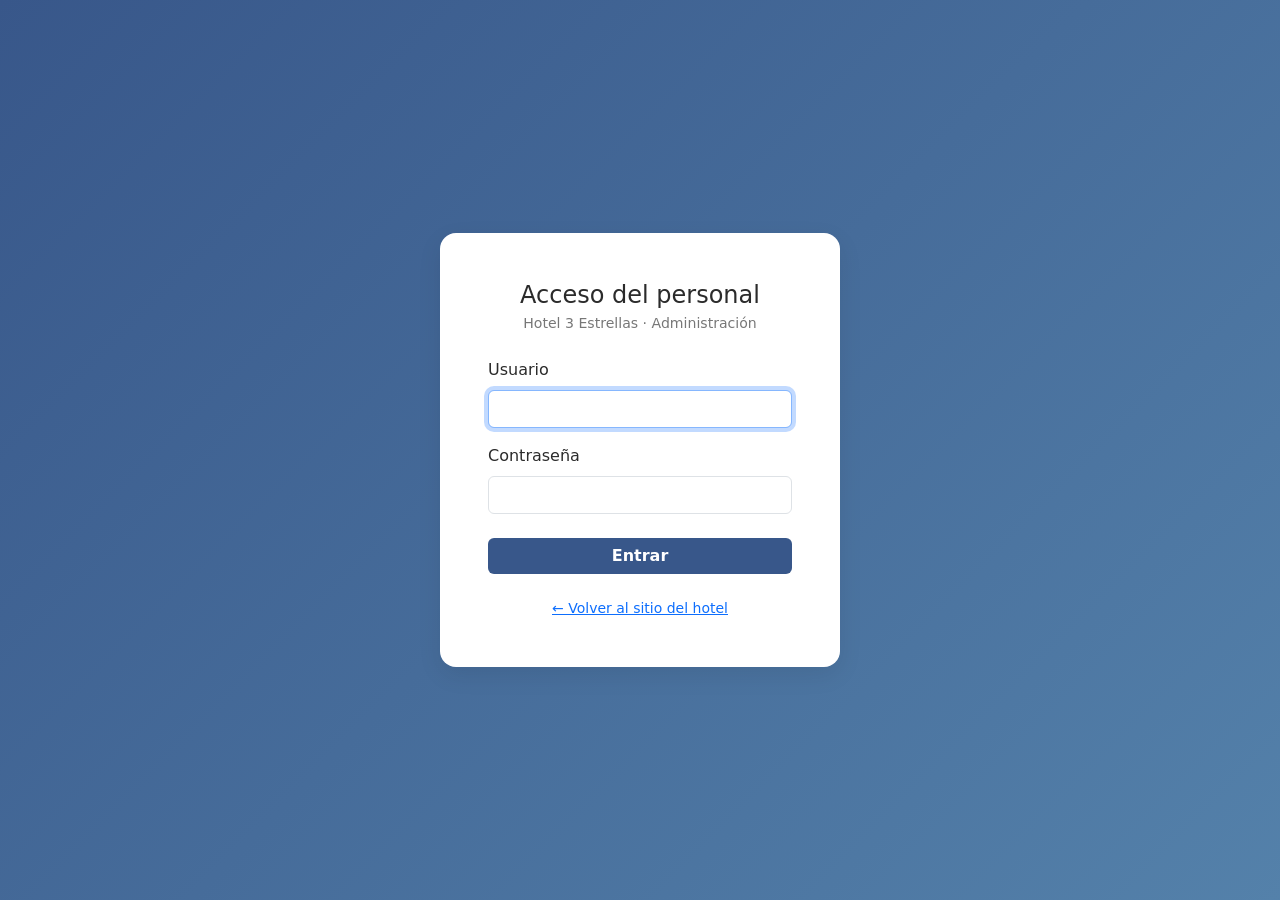
<file: crm-hotel-v2/src/main/resources/static/login.html>
<!DOCTYPE html>
<html lang="es">
<head>
  <meta charset="UTF-8">
  <meta name="viewport" content="width=device-width, initial-scale=1.0">
  <title>Acceso del personal · Hotel 3 Estrellas</title>
  <link href="https://cdn.jsdelivr.net/npm/bootstrap@5.3.3/dist/css/bootstrap.min.css" rel="stylesheet">
  <link href="css/estilos.css" rel="stylesheet">
</head>
<body class="pagina-login">
  <main class="tarjeta login-caja p-4 p-md-5">
    <p class="text-center fs-1 mb-0"></p>
    <h1 class="h4 text-center mb-1">Acceso del personal</h1>
    <p class="ayuda text-center mb-4">Hotel 3 Estrellas · Administración</p>

    <div id="aviso" class="alert" hidden></div>

    <form method="post" action="/login">
      <div class="mb-3">
        <label class="form-label" for="username">Usuario</label>
        <input id="username" name="username" class="form-control" required autofocus>
      </div>
      <div class="mb-4">
        <label class="form-label" for="password">Contraseña</label>
        <input id="password" name="password" type="password" class="form-control" required>
      </div>
      <button class="btn btn-azul w-100" type="submit">Entrar</button>
    </form>

    <a href="index.html" class="d-block text-center mt-4 small">← Volver al sitio del hotel</a>
  </main>

  <script>
    const params = new URLSearchParams(window.location.search);
    const aviso = document.getElementById('aviso');
    if (params.has('error')) {
      aviso.className = 'alert alert-danger';
      aviso.textContent = 'Usuario o contraseña incorrectos.';
      aviso.hidden = false;
    } else if (params.has('logout')) {
      aviso.className = 'alert alert-success';
      aviso.textContent = 'Tu sesión se cerró correctamente.';
      aviso.hidden = false;
    }
  </script>
</body>
</html>
</file>
<file: crm-hotel-v2/src/main/resources/static/css/estilos.css>
:root {
  --azul: #38578a;
  --azul-2: #5481aa;
  --dorado: #c9a227;
  --crema: #faf7f0;
  --texto: #2b2b2b;
  --verde: #2e7d32;
  --whatsapp: #25d366;
}

[hidden] { display: none !important; }

body {
  background: var(--crema);
  color: var(--texto);
  font-family: 'Segoe UI', system-ui, -apple-system, Roboto, Arial, sans-serif;
}

/* ----- Barra y botones ----- */
.barra-superior { background: var(--azul) !important; }
.navbar-brand { color: #fff !important; }
.barra-superior.nav-link { color: #e8e8e8 !important; }
.barra-superior.nav-link:hover { color: var(--dorado) !important; }
.btn-dorado { background: var(--dorado); color: var(--azul); border: none; font-weight: 600; }
.btn-dorado:hover { background: #b38f1e; color: #fff; }
.btn-azul { background: var(--azul); color: #fff; border: none; font-weight: 600; }
.btn-azul:hover { background: var(--azul-2); color: #fff; }
.btn-whatsapp { background: var(--whatsapp); color: #fff; border: none; font-weight: 600; }
.btn-whatsapp:hover { background: #1ebe5a; color: #fff; }

/* ----- Portada ----- */
.hero {
  position: relative;
  min-height: 70vh;
  display: flex;
  align-items: center;
  background: linear-gradient(135deg, rgba(27, 42, 65, .95), rgba(50, 74, 95, .85));
  color: #fff;
  overflow: hidden;
}
.foto-fondo { position: absolute; inset: 0; }
.foto-fondo img { width: 100%; height: 100%; object-fit: cover; opacity: .45; }
.sin-foto > img { display: none; }
.hero-contenido { position: relative; z-index: 1; }
.hero h1 { font-size: clamp(2rem, 5vw, 3.4rem); font-weight: 700; }
.hero .etiqueta { color: var(--dorado); letter-spacing: .08em; text-transform: uppercase; font-size: .85rem; }

/* ----- Franja de servicios ----- */
.franja-servicios { background: #fff; padding: 2.5rem 0; box-shadow: 0 6px 20px rgba(0, 0, 0, .05); }
.franja-servicios .icono { font-size: 2rem; }

/* ----- Titulos ----- */
.titulo-seccion { text-align: center; color: var(--azul); font-weight: 700; margin-bottom: 2.2rem; }
.titulo-seccion::after {
  content: '';
  display: block;
  width: 70px;
  height: 3px;
  background: var(--dorado);
  margin: .6rem auto 0;
}
.seccion-clara { background: #fff; }

/* ----- Tarjetas ----- */
.tarjeta { background: #fff; border-radius: 16px; box-shadow: 0 8px 24px rgba(0, 0, 0, .08); }
.tarjeta-habitacion {
  background: #fff;
  border-radius: 18px;
  overflow: hidden;
  height: 100%;
  box-shadow: 0 8px 24px rgba(0, 0, 0, .08);
  transition: transform .25s ease, box-shadow .25s ease;
}
.tarjeta-habitacion:hover { transform: translateY(-6px); box-shadow: 0 16px 36px rgba(0, 0, 0, .14); }
.tarjeta-habitacion h3 { color: var(--azul); }
.descripcion { color: #555; min-height: 3.2em; }

/* ----- Espacios para fotos ----- */
.galeria { display: grid; grid-template-columns: 1fr 1fr; gap: 4px; }
.foto-espacio {
  position: relative;
  aspect-ratio: 4 / 3;
  background: repeating-linear-gradient(45deg, #ebe6da, #ebe6da 10px, #f4f0e7 10px, #f4f0e7 20px);
  display: flex;
  align-items: flex-end;
  justify-content: center;
  color: #8a7f66;
  font-size: .8rem;
  padding-bottom: .4rem;
}
.foto-espacio img { position: absolute; inset: 0; width: 100%; height: 100%; object-fit: cover; }
.foto-espacio span { position: relative; background: rgba(255, 255, 255, .75); padding: 0 .4rem; border-radius: 4px; }

/* ----- Servicios de cada habitacion ----- */
.lista-servicios { list-style: none; padding: 0; margin: 0 0 .8rem; display: grid; grid-template-columns: 1fr 1fr; gap: .25rem .5rem; font-size: .9rem; }
.lista-servicios li::before { margin-right: .35rem; font-weight: 700; }
.lista-servicios .incluido::before { content: '✔'; color: var(--verde); }
.lista-servicios .no-incluido { color: #aaa; text-decoration: line-through; }
.lista-servicios .no-incluido::before { content: '✖'; color: #c62828; text-decoration: none; display: inline-block; }
.dato { margin-bottom: .3rem; font-size: .92rem; }
.precio-bloque { margin: .9rem 0; color: var(--azul); }
.precio { font-size: 1.9rem; font-weight: 700; color: var(--dorado); }

/* ----- Disponibilidad: habitaciones por numero ----- */
.grid-habitaciones { display: grid; grid-template-columns: repeat(auto-fill, minmax(92px, 1fr)); gap: 10px; }
.chip-habitacion {
  border: 2px solid #ccc;
  border-radius: 12px;
  padding: 10px 4px;
  background: #fff;
  font-weight: 700;
  font-size: 1.1rem;
  line-height: 1.2;
}
.chip-habitacion small { display: block; font-weight: 400; font-size: .7rem; }
.chip-habitacion.libre { border-color: var(--verde); color: var(--verde); }
.chip-habitacion.libre:hover { background: #e8f5e9; }
.chip-habitacion.ocupada { border-color: #d0d0d0; color: #aaa; background: #f3f3f3; cursor: not-allowed; }
.chip-habitacion.elegida { background: var(--verde); color: #fff; border-color: var(--verde); }

.lista-resumen { list-style: none; padding: 0; margin: 0; }
.lista-resumen li { display: flex; justify-content: space-between; padding: .45rem 0; border-bottom: 1px dashed #e2dccd; }
.lista-resumen li.total { border-bottom: none; font-size: 1.15rem; color: var(--azul); }
.lista-resumen li.total strong { color: var(--dorado); }
.ayuda { color: #777; font-size: .88rem; }

/* ----- Opiniones ----- */
.promedio { font-size: 3rem; font-weight: 700; color: var(--azul); line-height: 1; }
.estrellas-fijas { color: var(--dorado); font-size: 1.3rem; letter-spacing: 2px; }
.selector-estrellas button {
  background: none;
  border: none;
  font-size: 2.1rem;
  color: #ccc;
  padding: 0 .15rem;
  line-height: 1;
}
.selector-estrellas button.activa { color: var(--dorado); }
.badge-buena { background: var(--verde) !important; }
.badge-regular { background: #b7791f !important; }
.badge-mala { background: #c62828 !important; }
.resena .badge { font-size: .8rem; }

/* ----- Mapa ----- */
.mapa { width: 100%; height: 100%; min-height: 380px; border: 0; border-radius: 16px; box-shadow: 0 8px 24px rgba(0, 0, 0, .08); }

/* ----- Pie y boton flotante ----- */
.pie { background: var(--azul); color: #dfe6ee; padding: 2rem 0; }
.whatsapp-flotante {
  position: fixed;
  right: 20px;
  bottom: 20px;
  width: 60px;
  height: 60px;
  border-radius: 50%;
  background: var(--whatsapp);
  color: #fff;
  display: flex;
  align-items: center;
  justify-content: center;
  font-size: 1.8rem;
  box-shadow: 0 6px 18px rgba(0, 0, 0, .25);
  z-index: 1000;
  text-decoration: none;
}
.whatsapp-flotante:hover { color: #fff; transform: scale(1.06); }

/* ----- Login y panel ----- */
.pagina-login {
  min-height: 100vh;
  display: flex;
  align-items: center;
  justify-content: center;
  background: linear-gradient(135deg, var(--azul), var(--azul-2));
}
.login-caja { width: 100%; max-width: 400px; }
.pagina-admin .tarjeta { box-shadow: 0 4px 14px rgba(0, 0, 0, .06); }
.pagina-admin .table { font-size: .92rem; }

@media (max-width: 576px) {
  .lista-servicios { grid-template-columns: 1fr; }
  .whatsapp-flotante { width: 52px; height: 52px; font-size: 1.5rem; }
}

.logo-hotel{
  height: 46px;
  width: auto;
  border-radius: 6px;
}
</file>
